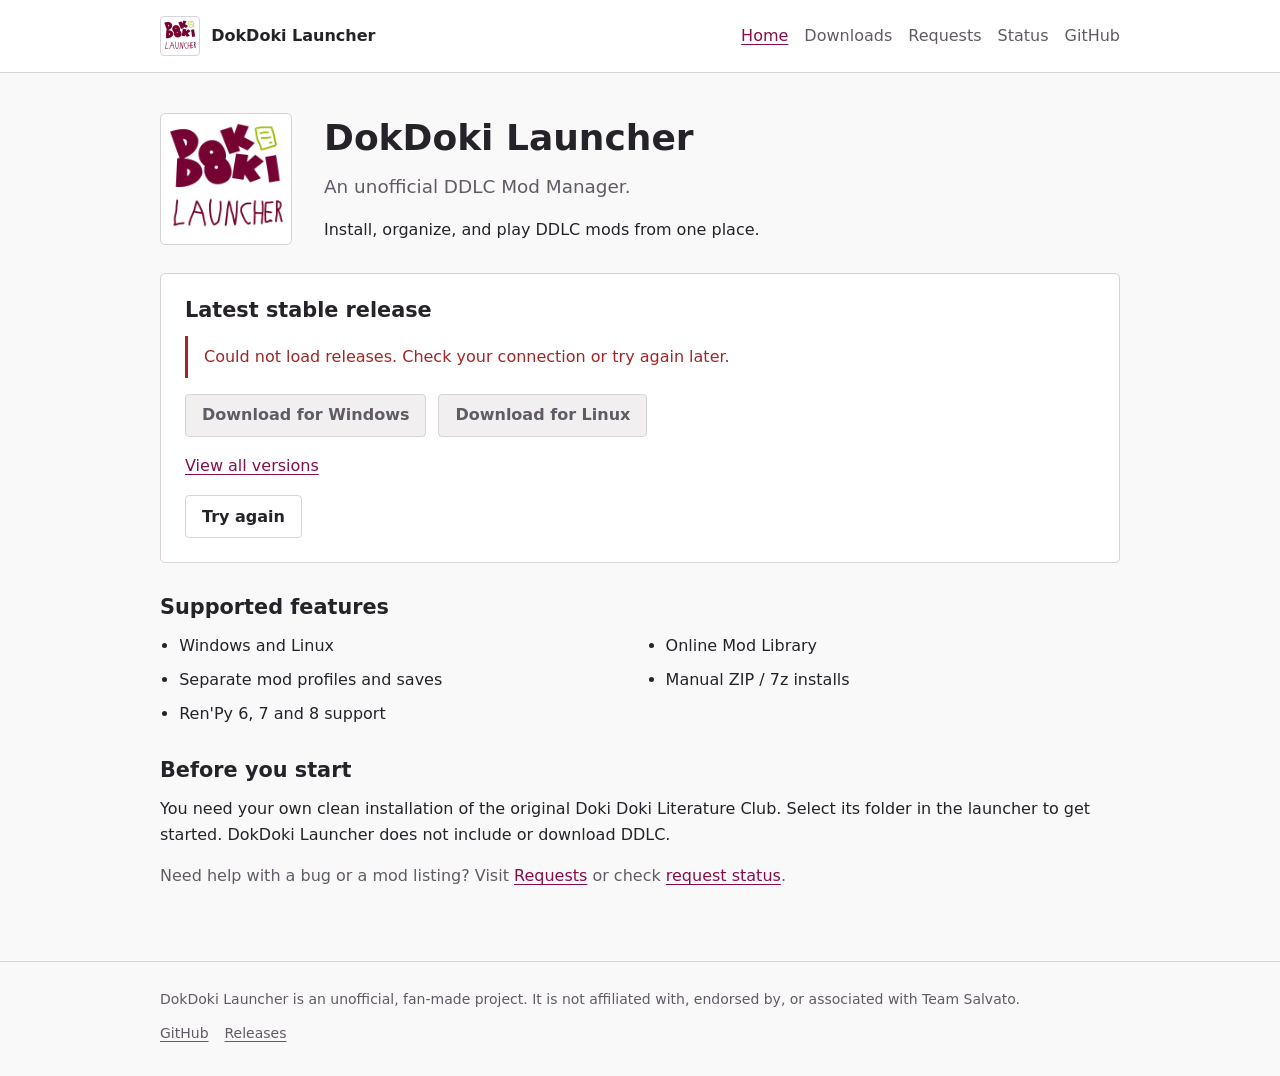
<file: website/index.html>
<!doctype html>
<html lang="en">
<head>
  <meta charset="utf-8">
  <meta name="viewport" content="width=device-width, initial-scale=1">
  <meta name="description" content="DokDoki Launcher is an unofficial DDLC Mod Manager for Windows and Linux.">
  <title>DokDoki Launcher</title>
  <link rel="icon" href="assets/dokdoki-launcher.png" type="image/png">
  <link rel="stylesheet" href="css/style.css">
  <script src="js/releases.js" defer></script>
</head>
<body>
  <a class="skip-link" href="#main">Skip to content</a>
  <header class="site-header">
    <div class="container header-inner">
      <a class="brand" href="index.html"><img src="assets/dokdoki-launcher.png" alt="" width="40" height="40">DokDoki Launcher</a>
      <nav aria-label="Main navigation">
        <ul>
          <li><a href="index.html" aria-current="page">Home</a></li>
          <li><a href="downloads.html">Downloads</a></li>
          <li><a href="requests.html">Requests</a></li>
          <li><a href="status.html">Status</a></li>
          <li><a href="https://github.com/alfhashut/DokDoki-Launcher">GitHub</a></li>
        </ul>
      </nav>
    </div>
  </header>
  <main id="main" class="container">
    <div class="intro home-intro">
      <img class="home-logo" src="assets/dokdoki-launcher.png" alt="DokDoki Launcher logo" width="132" height="132">
      <div>
        <h1>DokDoki Launcher</h1>
        <p class="subtitle">An unofficial DDLC Mod Manager.</p>
        <p>Install, organize, and play DDLC mods from one place.</p>
      </div>
    </div>
    <section class="panel" aria-labelledby="latest-heading" data-releases="home">
      <h2 id="latest-heading">Latest stable release</h2>
      <p id="release-message" class="muted" role="status">Loading release information…</p>
      <p id="release-version" hidden></p>
      <div id="home-downloads" class="actions">
        <button class="button primary" type="button" disabled>Download for Windows</button>
        <button class="button" type="button" disabled>Download for Linux</button>
      </div>
      <p><a href="downloads.html">View all versions</a></p>
      <button id="release-retry" class="button" type="button" hidden>Try again</button>
      <noscript><p class="notice">Enable JavaScript to load the latest version and download links from GitHub.</p></noscript>
    </section>
    <section class="section" aria-labelledby="support-heading">
      <h2 id="support-heading">Supported features</h2>
      <ul class="features">
        <li>Windows and Linux</li>
        <li>Online Mod Library</li>
        <li>Separate mod profiles and saves</li>
        <li>Manual ZIP / 7z installs</li>
        <li>Ren'Py 6, 7 and 8 support</li>
      </ul>
    </section>
    <section class="section" aria-labelledby="getting-started-heading">
      <h2 id="getting-started-heading">Before you start</h2>
      <p>You need your own clean installation of the original Doki Doki Literature Club. Select its folder in the launcher to get started. DokDoki Launcher does not include or download DDLC.</p>
      <p class="muted">Need help with a bug or a mod listing? Visit <a href="requests.html">Requests</a> or check <a href="status.html">request status</a>.</p>
    </section>
  </main>
  <footer class="site-footer">
    <div class="container">
      <p><small>DokDoki Launcher is an unofficial, fan-made project. It is not affiliated with, endorsed by, or associated with Team Salvato.</small></p>
      <div class="footer-links"><a href="https://github.com/alfhashut/DokDoki-Launcher">GitHub</a><a href="https://github.com/alfhashut/DokDoki-Launcher/releases">Releases</a></div>
    </div>
  </footer>
</body>
</html>
</file>
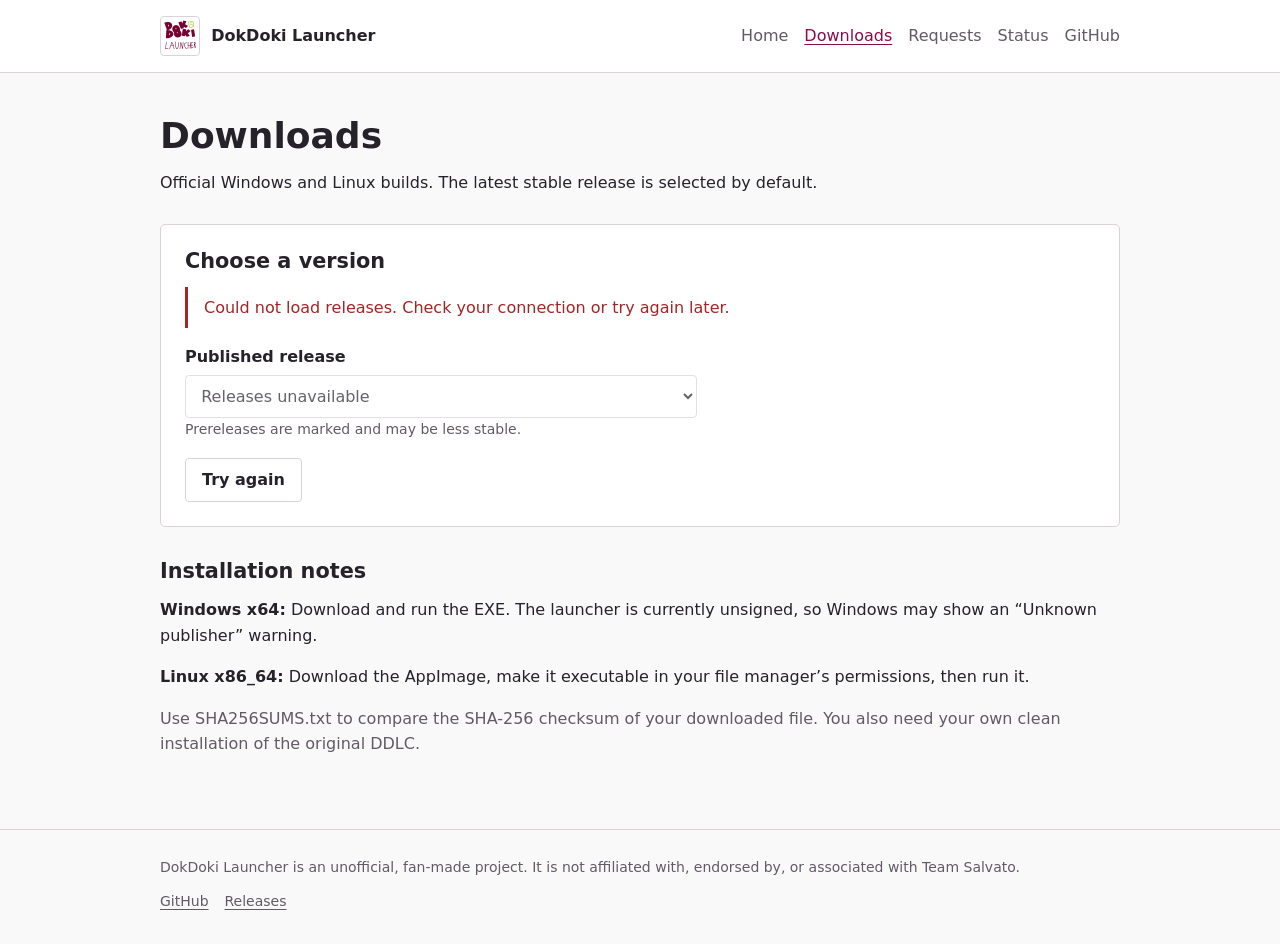
<file: website/downloads.html>
<!doctype html>
<html lang="en">
<head>
  <meta charset="utf-8">
  <meta name="viewport" content="width=device-width, initial-scale=1">
  <meta name="description" content="Download DokDoki Launcher for Windows or Linux and choose a published version.">
  <title>Downloads · DokDoki Launcher</title>
  <link rel="icon" href="assets/dokdoki-launcher.png" type="image/png">
  <link rel="stylesheet" href="css/style.css">
  <script src="js/releases.js" defer></script>
</head>
<body>
  <a class="skip-link" href="#main">Skip to content</a>
  <header class="site-header">
    <div class="container header-inner">
      <a class="brand" href="index.html"><img src="assets/dokdoki-launcher.png" alt="" width="40" height="40">DokDoki Launcher</a>
      <nav aria-label="Main navigation">
        <ul>
          <li><a href="index.html">Home</a></li>
          <li><a href="downloads.html" aria-current="page">Downloads</a></li>
          <li><a href="requests.html">Requests</a></li>
          <li><a href="status.html">Status</a></li>
          <li><a href="https://github.com/alfhashut/DokDoki-Launcher">GitHub</a></li>
        </ul>
      </nav>
    </div>
  </header>
  <main id="main" class="container">
    <div class="intro">
      <h1>Downloads</h1>
      <p>Official Windows and Linux builds. The latest stable release is selected by default.</p>
    </div>
    <section class="panel" aria-labelledby="version-heading" data-releases="downloads">
      <h2 id="version-heading">Choose a version</h2>
      <p id="release-message" class="muted" role="status">Loading published releases…</p>
      <div class="field">
        <label for="release-select">Published release</label>
        <select id="release-select" disabled aria-describedby="version-help"><option>Loading…</option></select>
        <p id="version-help" class="help">Prereleases are marked and may be less stable.</p>
      </div>
      <div id="release-details" hidden aria-live="polite" aria-atomic="true">
        <h3 id="release-version"></h3>
        <p id="release-date" class="metadata"></p>
        <p id="prerelease-notice" class="notice" hidden>This is a prerelease. It may be incomplete or less stable.</p>
        <div id="release-assets" class="download-grid"></div>
        <div id="release-checksums"></div>
      </div>
      <button id="release-retry" class="button" type="button" hidden>Try again</button>
      <noscript><p class="notice">Enable JavaScript to load releases and their download links from GitHub.</p></noscript>
    </section>
    <section class="section" aria-labelledby="download-notes-heading">
      <h2 id="download-notes-heading">Installation notes</h2>
      <p><strong>Windows x64:</strong> Download and run the EXE. The launcher is currently unsigned, so Windows may show an “Unknown publisher” warning.</p>
      <p><strong>Linux x86_64:</strong> Download the AppImage, make it executable in your file manager’s permissions, then run it.</p>
      <p class="muted">Use SHA256SUMS.txt to compare the SHA-256 checksum of your downloaded file. You also need your own clean installation of the original DDLC.</p>
    </section>
  </main>
  <footer class="site-footer">
    <div class="container">
      <p><small>DokDoki Launcher is an unofficial, fan-made project. It is not affiliated with, endorsed by, or associated with Team Salvato.</small></p>
      <div class="footer-links"><a href="https://github.com/alfhashut/DokDoki-Launcher">GitHub</a><a href="https://github.com/alfhashut/DokDoki-Launcher/releases">Releases</a></div>
    </div>
  </footer>
</body>
</html>
</file>
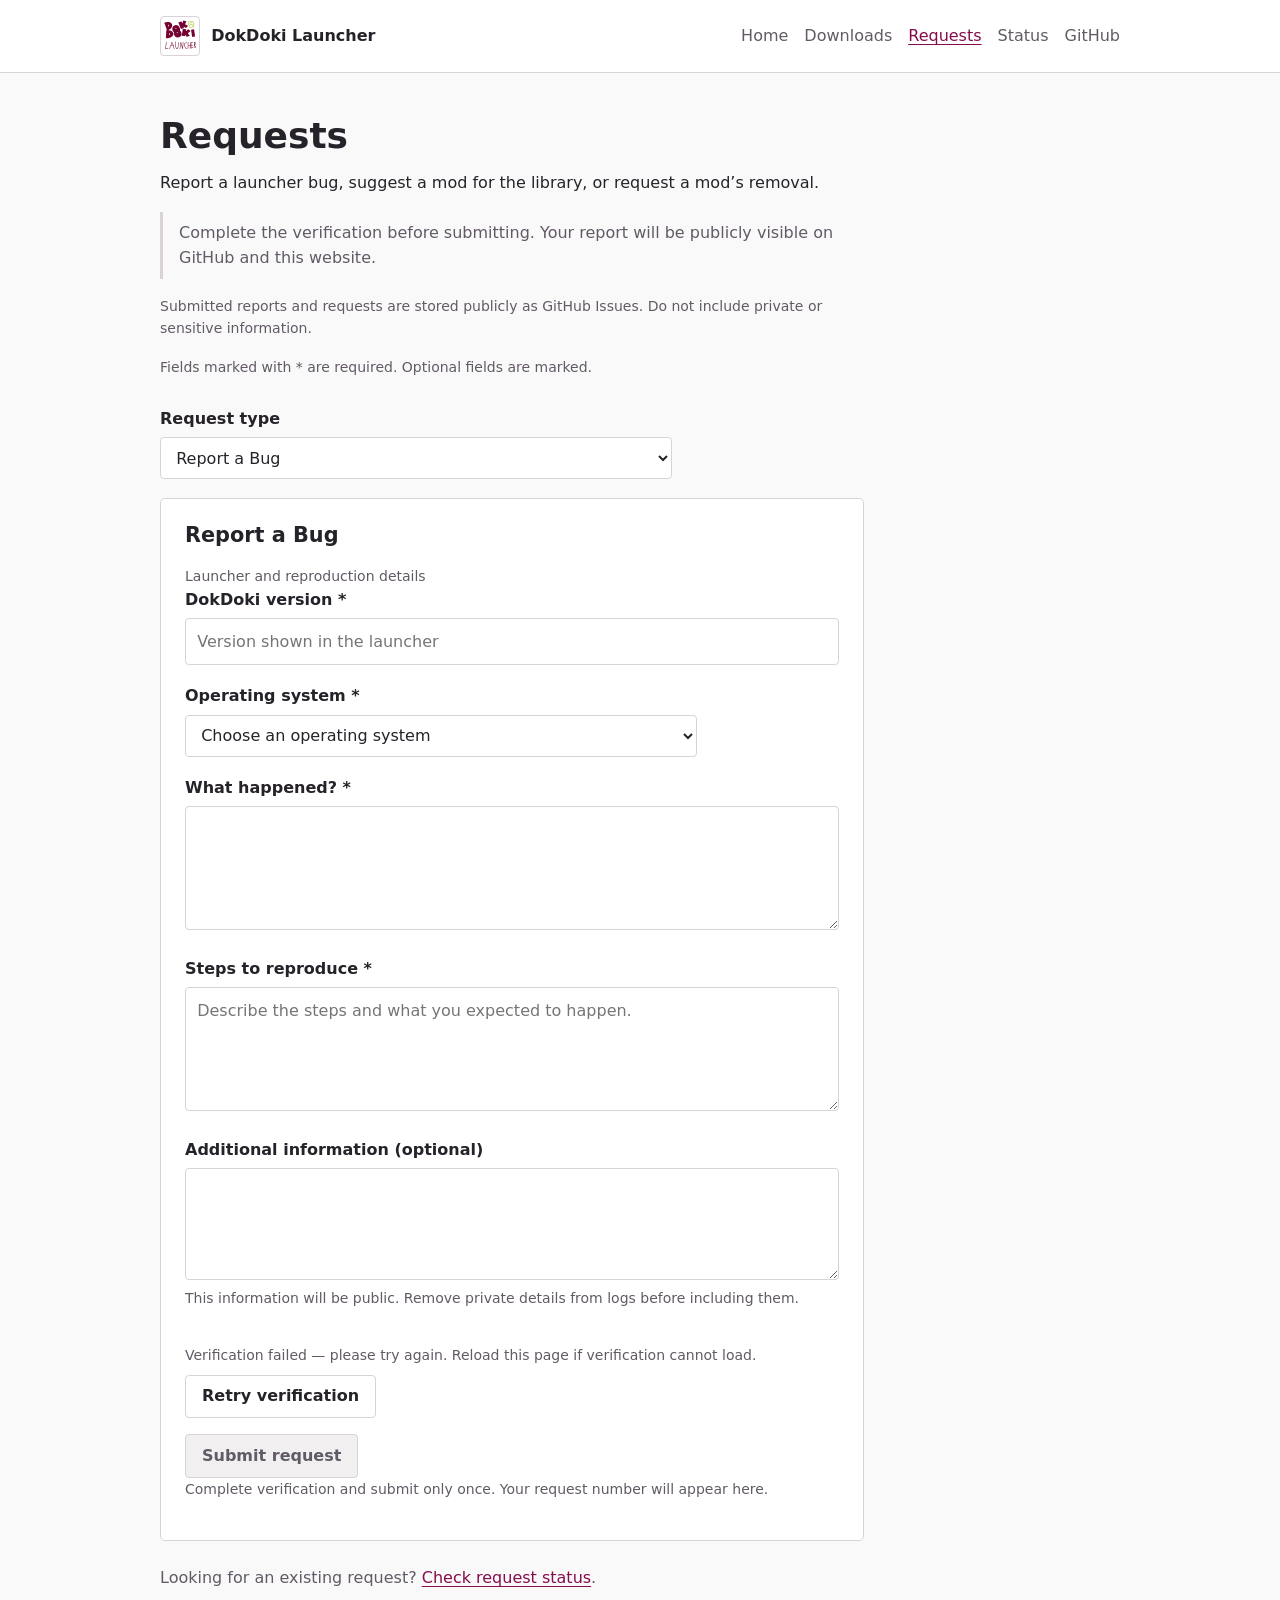
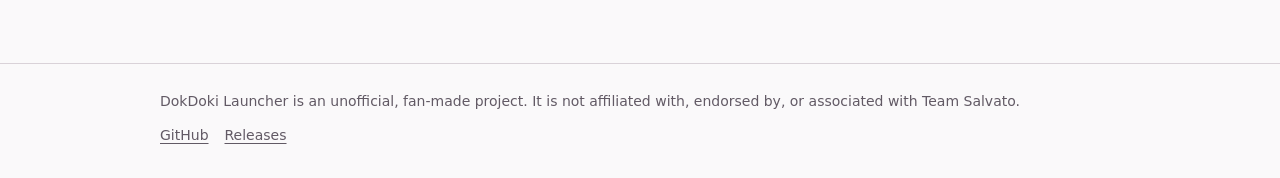
<file: website/requests.html>
<!doctype html>
<html lang="en">
<head>
  <meta charset="utf-8">
  <meta name="viewport" content="width=device-width, initial-scale=1">
  <meta name="description" content="Submit a DokDoki Launcher bug report, mod request, or mod removal request and track its status on this website.">
  <title>Requests · DokDoki Launcher</title>
  <link rel="icon" href="assets/dokdoki-launcher.png" type="image/png">
  <link rel="stylesheet" href="css/style.css">
  <script src="js/requests.js" defer></script>
</head>
<body>
  <a class="skip-link" href="#main">Skip to content</a>
  <header class="site-header">
    <div class="container header-inner">
      <a class="brand" href="index.html"><img src="assets/dokdoki-launcher.png" alt="" width="40" height="40">DokDoki Launcher</a>
      <nav aria-label="Main navigation">
        <ul>
          <li><a href="index.html">Home</a></li>
          <li><a href="downloads.html">Downloads</a></li>
          <li><a href="requests.html" aria-current="page">Requests</a></li>
          <li><a href="status.html">Status</a></li>
          <li><a href="https://github.com/alfhashut/DokDoki-Launcher">GitHub</a></li>
        </ul>
      </nav>
    </div>
  </header>
  <main id="main" class="container">
    <div class="intro">
      <h1>Requests</h1>
      <p>Report a launcher bug, suggest a mod for the library, or request a mod’s removal.</p>
      <p id="submission-notice" class="notice">Complete the verification before submitting. Your report will be publicly visible on GitHub and this website.</p>
      <p id="privacy-notice" class="help">Submitted reports and requests are stored publicly as GitHub Issues. Do not include private or sensitive information.</p>
      <p class="help">Fields marked with * are required. Optional fields are marked.</p>
    </div>
    <div id="request-picker" class="field" hidden>
      <label for="request-type">Request type</label>
      <select id="request-type" aria-controls="bug-form mod-form removal-form">
        <option value="bug-form">Report a Bug</option>
        <option value="mod-form">Request a Mod</option>
        <option value="removal-form">Request Mod Removal</option>
      </select>
    </div>
    <noscript><p class="notice">Enable JavaScript to verify and submit a report or request.</p></noscript>
    <!-- Native submission remains disabled; JavaScript sends an explicit field
         allowlist only after an API has been deliberately configured. -->
    <form id="bug-form" class="panel request-form" aria-labelledby="bug-heading" aria-describedby="submission-notice" autocomplete="off">
      <h2 id="bug-heading">Report a Bug</h2>
      <fieldset disabled>
        <legend class="help">Launcher and reproduction details</legend>
        <div class="field"><label for="bug-version">DokDoki version *</label><input id="bug-version" type="text" required maxlength="80" placeholder="Version shown in the launcher"></div>
        <div class="field">
          <label for="bug-os">Operating system *</label>
          <select id="bug-os" required><option value="">Choose an operating system</option><option value="windows">Windows</option><option value="linux">Linux</option></select>
        </div>
        <div class="field"><label for="bug-happened">What happened? *</label><textarea id="bug-happened" required minlength="10" maxlength="5000" rows="4"></textarea></div>
        <div class="field"><label for="bug-steps">Steps to reproduce *</label><textarea id="bug-steps" required minlength="10" maxlength="5000" rows="4" placeholder="Describe the steps and what you expected to happen."></textarea></div>
        <div class="field"><label for="bug-additional">Additional information (optional)</label><textarea id="bug-additional" maxlength="5000" rows="3" aria-describedby="bug-privacy"></textarea><p id="bug-privacy" class="help">This information will be public. Remove private details from logs before including them.</p></div>
      </fieldset>
      <button class="button" type="submit" disabled aria-describedby="bug-unavailable">Submit bug report</button>
      <p id="bug-unavailable" class="help">Complete verification and submit only once. Your request number will appear here.</p>
    </form>
    <form id="mod-form" class="panel request-form" aria-labelledby="mod-heading" aria-describedby="submission-notice" autocomplete="off">
      <h2 id="mod-heading">Request a Mod</h2>
      <fieldset disabled>
        <legend class="help">Mod and source details</legend>
        <div class="field"><label for="mod-name">Mod name *</label><input id="mod-name" type="text" required maxlength="200"></div>
        <div class="field"><label for="mod-url">Mod page/source URL *</label><input id="mod-url" type="url" required maxlength="2048" placeholder="https://…" aria-describedby="mod-url-help"><p id="mod-url-help" class="help">Use a full http:// or https:// address.</p></div>
        <div class="field"><label for="mod-author">Mod author (optional)</label><input id="mod-author" type="text" maxlength="200"></div>
        <div class="field"><label for="mod-version">Mod version (optional)</label><input id="mod-version" type="text" maxlength="80"></div>
        <div class="field"><label for="mod-additional">Additional information (optional)</label><textarea id="mod-additional" maxlength="5000" rows="3"></textarea></div>
      </fieldset>
      <button class="button" type="submit" disabled aria-describedby="mod-unavailable">Submit mod request</button>
      <p id="mod-unavailable" class="help">Complete verification and submit only once. Your request number will appear here.</p>
    </form>
    <form id="removal-form" class="panel request-form" aria-labelledby="removal-heading" aria-describedby="submission-notice" autocomplete="off">
      <h2 id="removal-heading">Request Mod Removal</h2>
      <fieldset disabled>
        <legend class="help">Mod and removal details</legend>
        <div class="field"><label for="removal-name">Mod name *</label><input id="removal-name" type="text" required maxlength="200"></div>
        <div class="field"><label for="removal-url">Mod/source URL *</label><input id="removal-url" type="url" required maxlength="2048" placeholder="https://…" aria-describedby="removal-url-help"><p id="removal-url-help" class="help">Use a full http:// or https:// address.</p></div>
        <div class="field"><label for="removal-reason">Reason *</label><textarea id="removal-reason" required minlength="10" maxlength="5000" rows="4"></textarea></div>
        <div class="field">
          <label for="removal-rights">Are you the author or rights holder? *</label>
          <select id="removal-rights" required><option value="">Choose an answer</option><option value="yes">Yes</option><option value="no">No</option></select>
        </div>
        <div class="field"><label for="removal-proof">Proof/relevant URL (optional)</label><input id="removal-proof" type="url" maxlength="2048" placeholder="https://…" aria-describedby="removal-proof-privacy"><p id="removal-proof-privacy" class="help">This URL will be public. Do not include private documents, access tokens, or sensitive evidence.</p></div>
        <div class="field"><label for="removal-additional">Additional information (optional)</label><textarea id="removal-additional" maxlength="5000" rows="3"></textarea></div>
      </fieldset>
      <button class="button" type="submit" disabled aria-describedby="removal-unavailable">Submit removal request</button>
      <p id="removal-unavailable" class="help">Complete verification and submit only once. Your request number will appear here.</p>
    </form>
    <p class="muted">Looking for an existing request? <a href="status.html">Check request status</a>.</p>
  </main>
  <footer class="site-footer">
    <div class="container">
      <p><small>DokDoki Launcher is an unofficial, fan-made project. It is not affiliated with, endorsed by, or associated with Team Salvato.</small></p>
      <div class="footer-links"><a href="https://github.com/alfhashut/DokDoki-Launcher">GitHub</a><a href="https://github.com/alfhashut/DokDoki-Launcher/releases">Releases</a></div>
    </div>
  </footer>
</body>
</html>
</file>
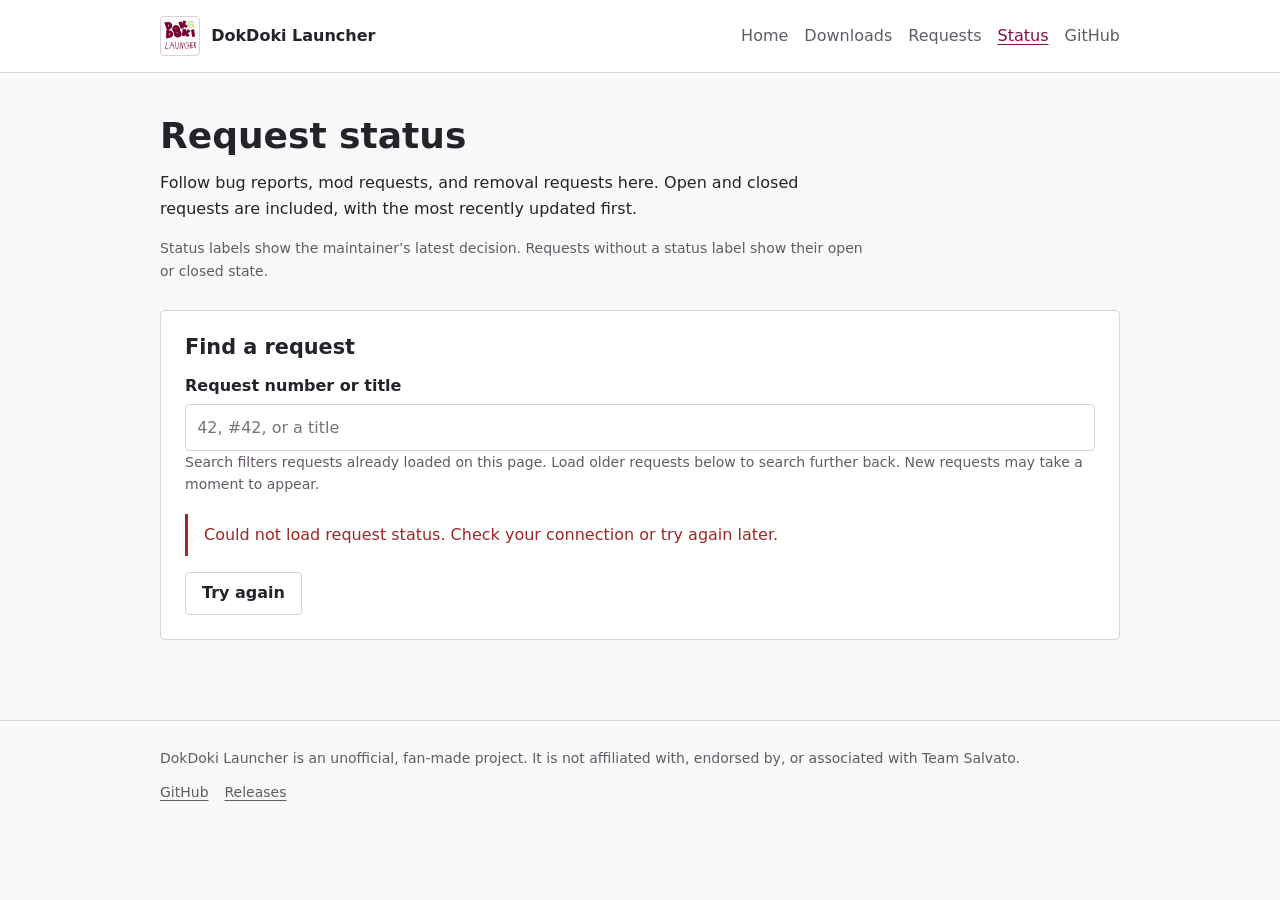
<file: website/status.html>
<!doctype html>
<html lang="en">
<head>
  <meta charset="utf-8">
  <meta name="viewport" content="width=device-width, initial-scale=1">
  <meta name="description" content="Look up DokDoki Launcher bug reports, mod requests, and removal request status.">
  <title>Request status · DokDoki Launcher</title>
  <link rel="icon" href="assets/dokdoki-launcher.png" type="image/png">
  <link rel="stylesheet" href="css/style.css">
  <script src="js/status.js" defer></script>
</head>
<body>
  <a class="skip-link" href="#main">Skip to content</a>
  <header class="site-header">
    <div class="container header-inner">
      <a class="brand" href="index.html"><img src="assets/dokdoki-launcher.png" alt="" width="40" height="40">DokDoki Launcher</a>
      <nav aria-label="Main navigation">
        <ul>
          <li><a href="index.html">Home</a></li>
          <li><a href="downloads.html">Downloads</a></li>
          <li><a href="requests.html">Requests</a></li>
          <li><a href="status.html" aria-current="page">Status</a></li>
          <li><a href="https://github.com/alfhashut/DokDoki-Launcher">GitHub</a></li>
        </ul>
      </nav>
    </div>
  </header>
  <main id="main" class="container">
    <div class="intro">
      <h1>Request status</h1>
      <p>Follow bug reports, mod requests, and removal requests here. Open and closed requests are included, with the most recently updated first.</p>
      <p class="help">Status labels show the maintainer’s latest decision. Requests without a status label show their open or closed state.</p>
    </div>
    <section class="panel" aria-labelledby="lookup-heading">
      <h2 id="lookup-heading">Find a request</h2>
      <div class="field">
        <label for="request-search">Request number or title</label>
        <input id="request-search" type="search" placeholder="42, #42, or a title" maxlength="200" aria-describedby="search-help" disabled>
        <p id="search-help" class="help">Search filters requests already loaded on this page. Load older requests below to search further back. New requests may take a moment to appear.</p>
      </div>
      <p id="status-message" class="muted" role="status">Loading request status…</p>
      <p id="status-count" class="help" role="status"></p>
      <ul id="issue-list" class="issue-list" aria-label="Requests"></ul>
      <button id="status-load-more" class="button" type="button" hidden>Load older requests</button>
      <button id="status-retry" class="button" type="button" hidden>Try again</button>
      <noscript><p class="notice">Enable JavaScript to load and search public request status from GitHub.</p></noscript>
    </section>
  </main>
  <footer class="site-footer">
    <div class="container">
      <p><small>DokDoki Launcher is an unofficial, fan-made project. It is not affiliated with, endorsed by, or associated with Team Salvato.</small></p>
      <div class="footer-links"><a href="https://github.com/alfhashut/DokDoki-Launcher">GitHub</a><a href="https://github.com/alfhashut/DokDoki-Launcher/releases">Releases</a></div>
    </div>
  </footer>
</body>
</html>
</file>
<file: website/css/style.css>
:root {
  color-scheme: light dark;
  --background: #faf9fa;
  --surface: #ffffff;
  --subtle: #f2eff1;
  --text: #262229;
  --muted: #625a65;
  --border: #d9d2d8;
  --accent: #850d4b;
  --accent-hover: #670b3b;
  --on-accent: #ffffff;
  --error: #a12626;
  --focus: #285eb8;
}

@media (prefers-color-scheme: dark) {
  :root {
    --background: #19171b;
    --surface: #221f25;
    --subtle: #2d2930;
    --text: #f0ebf0;
    --muted: #bdb3bf;
    --border: #49404c;
    --accent: #ed9cc3;
    --accent-hover: #f6bad7;
    --on-accent: #351326;
    --error: #ffabab;
    --focus: #9cbfff;
  }
}

* { box-sizing: border-box; }
[hidden] { display: none !important; }
body {
  margin: 0;
  background: var(--background);
  color: var(--text);
  font-family: system-ui, -apple-system, BlinkMacSystemFont, "Segoe UI", sans-serif;
  font-size: 1rem;
  line-height: 1.6;
}
a { color: var(--accent); text-underline-offset: 0.2em; }
a:hover { color: var(--accent-hover); }
:focus-visible { outline: 3px solid var(--focus); outline-offset: 3px; }
button, input, textarea, select { font: inherit; }
button, select { cursor: pointer; }
button:disabled { cursor: not-allowed; }
.container { width: min(100% - 2.5rem, 960px); margin-inline: auto; }
.skip-link { position: absolute; top: -5rem; left: 1rem; padding: 0.5rem 1rem; background: var(--surface); z-index: 1; }
.skip-link:focus { top: 1rem; }
.site-header { border-bottom: 1px solid var(--border); background: var(--surface); }
.header-inner { display: flex; align-items: center; justify-content: space-between; flex-wrap: wrap; gap: 0.5rem 1.5rem; padding-block: 1rem; }
.brand { display: inline-flex; align-items: center; gap: 0.7rem; color: var(--text); font-weight: 650; text-decoration: none; }
.brand img { width: 40px; height: 40px; padding: 3px; background: #fff; border: 1px solid #d9d2d8; border-radius: 4px; }
nav ul { display: flex; flex-wrap: wrap; gap: 0.25rem 1rem; padding: 0; margin: 0; list-style: none; }
nav a { display: inline-block; padding-block: 0.35rem; color: var(--muted); text-decoration: none; }
nav a:hover, nav a[aria-current="page"] { color: var(--accent); text-decoration: underline; }
main { padding-block: 2.5rem 3.5rem; min-height: 65vh; }
h1, h2, h3 { line-height: 1.25; font-weight: 650; overflow-wrap: anywhere; }
h1 { margin: 0 0 0.75rem; font-size: clamp(1.75rem, 4vw, 2.25rem); }
h2 { font-size: 1.3rem; margin: 0 0 0.75rem; }
h3 { font-size: 1.05rem; margin: 0 0 0.6rem; }
p { margin: 0 0 1rem; }
.intro { max-width: 44rem; margin-bottom: 1.75rem; }
.subtitle { font-size: 1.15rem; color: var(--muted); }
.muted, .help, .metadata { color: var(--muted); }
.help, .metadata, small { font-size: 0.875rem; }
.panel { background: var(--surface); border: 1px solid var(--border); border-radius: 5px; padding: 1.5rem; margin-bottom: 1.5rem; }
.home-intro { display: flex; align-items: center; gap: 2rem; }
.home-logo { width: 132px; height: 132px; flex-shrink: 0; padding: 8px; background: #fff; border: 1px solid #d9d2d8; border-radius: 5px; }
.home-intro p:last-child { margin-bottom: 0; }
.actions { display: flex; align-items: center; flex-wrap: wrap; gap: 0.75rem; margin-block: 1rem; }
.button {
  display: inline-block;
  padding: 0.55rem 1rem;
  border: 1px solid var(--border);
  border-radius: 4px;
  background: var(--surface);
  color: var(--text);
  font-weight: 550;
  line-height: 1.5;
  text-align: center;
  text-decoration: none;
}
.button:hover { background: var(--subtle); color: var(--text); }
.button.primary { background: var(--accent); color: var(--on-accent); border-color: var(--accent); }
.button.primary:hover { background: var(--accent-hover); }
.button:disabled { background: var(--subtle); color: var(--muted); border-color: var(--border); }
.features { display: grid; grid-template-columns: repeat(2, minmax(0, 1fr)); gap: 0.5rem 2rem; padding-left: 1.2rem; margin: 0; }
.section { margin-top: 2rem; }
.notice { border-left: 3px solid var(--border); padding: 0.5rem 0 0.5rem 1rem; color: var(--muted); }
.error { color: var(--error); }
.notice.error { border-color: var(--error); }
.field { margin-bottom: 1.15rem; }
label { display: block; margin-bottom: 0.35rem; font-weight: 550; }
input, textarea, select { width: 100%; padding: 0.6rem 0.7rem; border: 1px solid var(--border); border-radius: 4px; background: var(--surface); color: var(--text); }
textarea { resize: vertical; min-height: 7rem; }
select { max-width: 32rem; }
input[aria-invalid="true"], textarea[aria-invalid="true"] { border-color: var(--error); }
.field-error { display: block; color: var(--error); font-size: 0.875rem; margin-top: 0.25rem; }
fieldset { border: 0; padding: 0; margin: 0; min-width: 0; }
legend { padding: 0; }
.request-form { max-width: 44rem; }
.request-form h2 { margin-bottom: 1rem; }
.verification { margin-block: 1rem; }
.verification-message { margin-block: 0.5rem; }
.download-grid { display: grid; grid-template-columns: repeat(2, minmax(0, 1fr)); gap: 1rem; margin-block: 1.25rem; }
.download-option { border: 1px solid var(--border); border-radius: 4px; padding: 1.1rem; }
.download-option p { margin-bottom: 0.75rem; }
.download-option .button { width: 100%; }
.filename { overflow-wrap: anywhere; font-size: 0.85rem; }
.badge { display: inline-block; padding: 0.15rem 0.5rem; background: var(--subtle); border: 1px solid var(--border); border-radius: 3px; font-size: 0.8rem; font-weight: 500; }
.issue-list { list-style: none; padding: 0; margin: 0; }
.issue-list > li { padding: 1.25rem 0; border-top: 1px solid var(--border); }
.issue-list h2 { font-size: 1.05rem; margin-bottom: 0.65rem; }
.issue-number { color: var(--muted); font-weight: 500; }
.issue-details { display: flex; flex-wrap: wrap; gap: 0.4rem 1.1rem; margin: 0 0 0.65rem; font-size: 0.875rem; }
.issue-details > div { display: flex; gap: 0.35rem; }
.issue-details dt { color: var(--muted); }
.issue-details dd { margin: 0; }
.source-link { font-size: 0.8rem; color: var(--muted); }
.site-footer { border-top: 1px solid var(--border); padding-block: 1.5rem 2rem; color: var(--muted); }
.site-footer p { margin-bottom: 0.65rem; }
.footer-links { display: flex; gap: 1rem; font-size: 0.875rem; }
.footer-links a { color: var(--muted); }

@media (max-width: 600px) {
  .container { width: min(100% - 2rem, 960px); }
  main { padding-top: 1.75rem; }
  .header-inner { align-items: flex-start; }
  .header-inner nav { width: 100%; }
  nav ul { gap: 0.2rem 0.9rem; }
  .home-intro { gap: 1rem; align-items: flex-start; }
  .home-logo { width: 72px; height: 72px; }
  .home-intro h1 { font-size: 1.65rem; }
  .panel { padding: 1.1rem; }
  .download-grid, .features { grid-template-columns: 1fr; }
  .actions > .button { width: 100%; }
}
</file>
